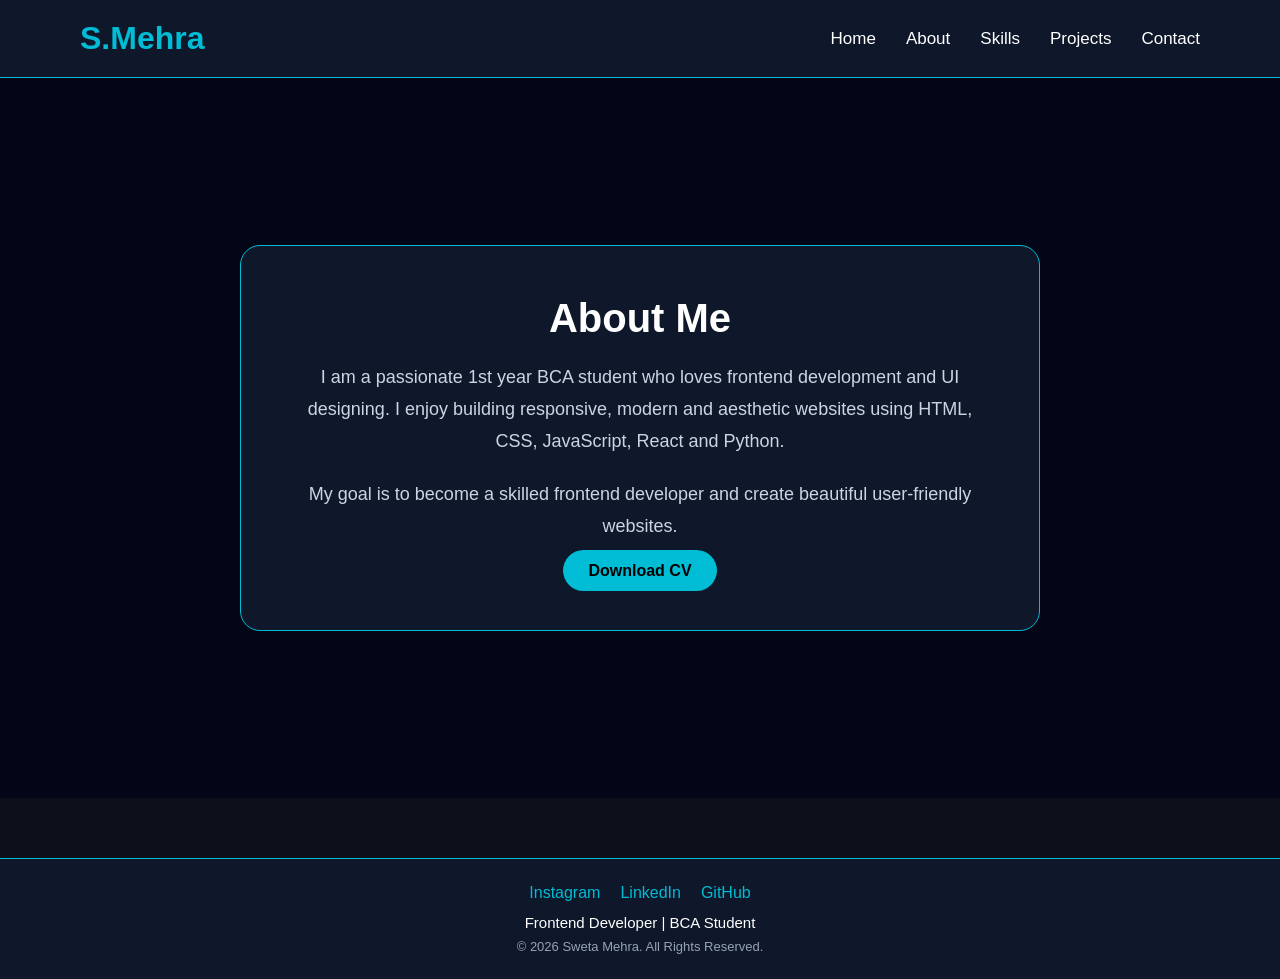
<file: about.html>
<!DOCTYPE html>
<html lang="en">
<head>
  <meta charset="UTF-8">
  <meta name="viewport" content="width=device-width, initial-scale=1.0">
  <title>About - Sweta</title>
  <link rel="stylesheet" href="style.css">
</head>
<body>

<!-- Navbar -->

<nav class="navbar">

    <h1 class="logo">S.Mehra</h1>

    <ul class="nav-links">
        <li><a href="index.html">Home</a></li>
        <li><a href="about.html">About</a></li>
        <li><a href="skills.html">Skills</a></li>
        <li><a href="projects.html">Projects</a></li>
        <li><a href="contact.html">Contact</a></li>
    </ul>

</nav>


<section class="about-page">

    <div class="about-content">

        <h2>About Me</h2>

        <p>
            I am a passionate 1st year BCA student who loves frontend
            development and UI designing. I enjoy building responsive,
            modern and aesthetic websites using HTML, CSS,
            JavaScript, React and Python.
        </p>

        <p>
            My goal is to become a skilled frontend developer
            and create beautiful user-friendly websites.
        </p>

        <a  class ="btn"href="https://www.canva.com/design/DAHCySnOXGQ/lOzrJXotXhjQP6OA3cX-qA/edit">Download CV</a>

    </div>

</section>

<!-- Footer -->

<footer class="footer">

    <div class="socials">
        <a href="https://www.instagram.com/accounts/login/?next=%2Fhostel_life_himachal_0%2F&source=omni_redirect">Instagram</a>
        <a href="https://www.linkedin.com/jobs/">LinkedIn</a>
        <a href="https://github.com/">GitHub</a>
    </div>

    <p class="footer-text">
        Frontend Developer | BCA Student
    </p>

    <p class="copyright">
        © 2026 Sweta Mehra. All Rights Reserved.
    </p>

</footer>

</body>
</html>
</file>
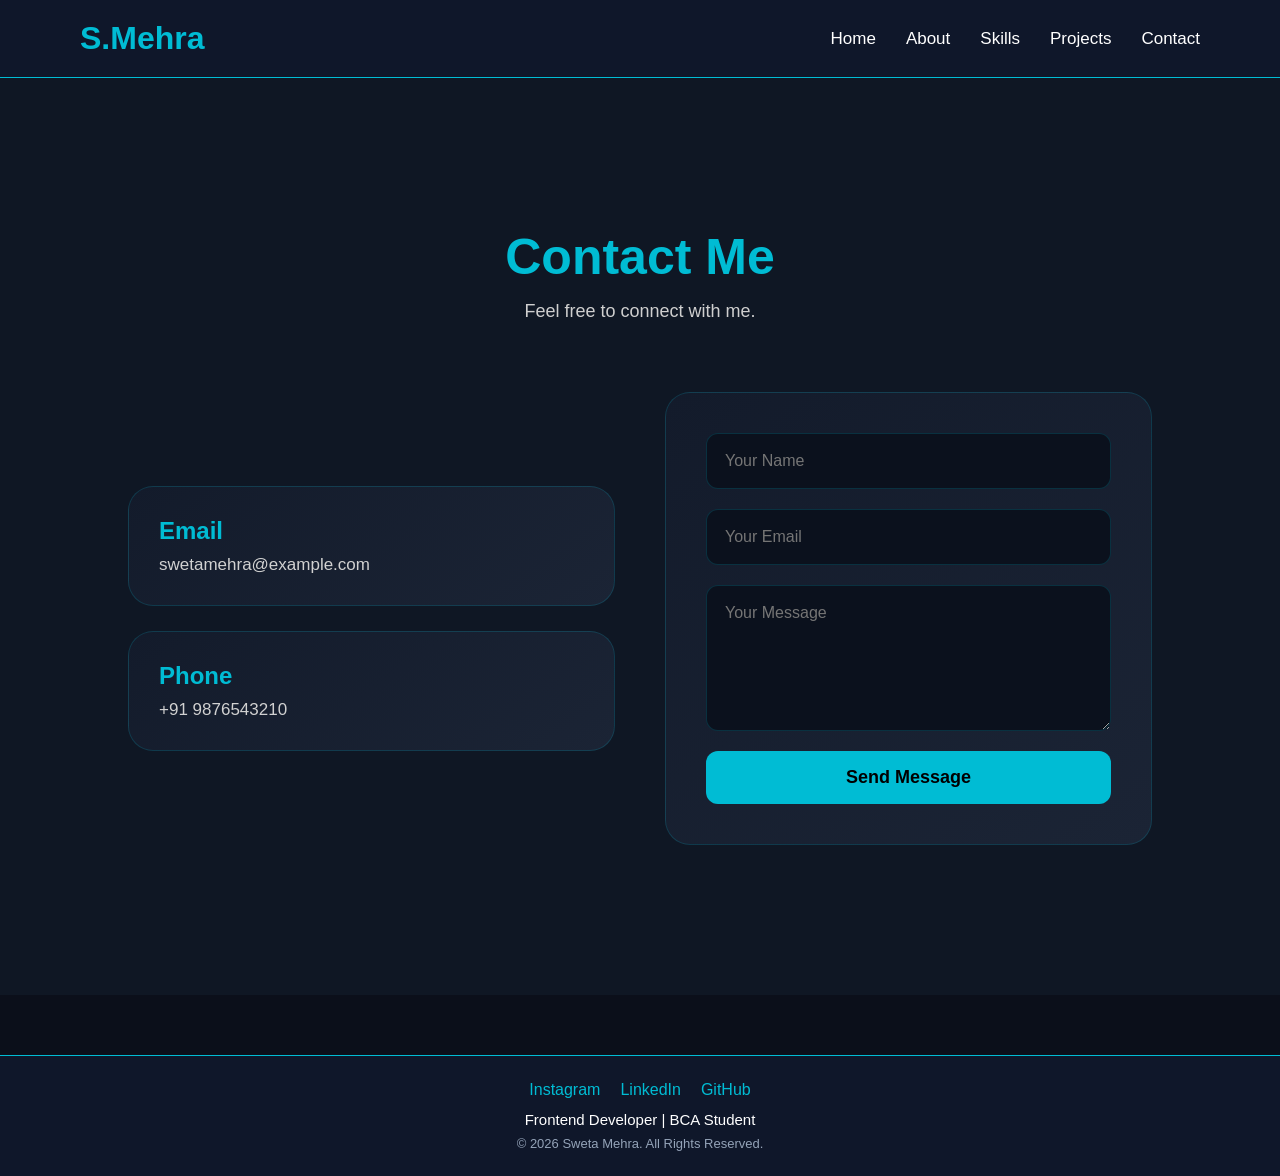
<file: contact.html>
<!DOCTYPE html>
<html lang="en">
<head>
  <meta charset="UTF-8">
  <meta name="viewport" content="width=device-width, initial-scale=1.0">
  <title>Contact - Sweta</title>
  <link rel="stylesheet" href="style.css">
</head>
<body>
<!-- Navbar -->

<nav class="navbar">

    <h1 class="logo">S.Mehra</h1>

    <ul class="nav-links">
        <li><a href="index.html">Home</a></li>
        <li><a href="about.html">About</a></li>
        <li><a href="skills.html">Skills</a></li>
        <li><a href="projects.html">Projects</a></li>
        <li><a href="contact.html">Contact</a></li>
    </ul>

</nav>

<section class="contact">

    <div class="contact-heading">

        <h2>Contact Me</h2>

        <p>
            Feel free to connect with me.
        </p>

    </div>

    <div class="contact-container">

        <div class="contact-left">

            <div class="contact-box">
                <h3>Email</h3>
                <p>swetamehra@example.com</p>
            </div>

            <div class="contact-box">
                <h3>Phone</h3>
                <p>+91 9876543210</p>
            </div>

        </div>

        <div class="contact-right">

            <form>

                <input type="text" placeholder="Your Name">

                <input type="email" placeholder="Your Email">

                <textarea rows="6" placeholder="Your Message"></textarea>

                <button type="submit">Send Message</button>

            </form>

        </div>

    </div>

</section>
<footer class="footer">

    <div class="socials">
        <a href="https://www.instagram.com/accounts/login/?next=%2Fhostel_life_himachal_0%2F&source=omni_redirect">Instagram</a>
        <a href="https://www.linkedin.com/jobs/">LinkedIn</a>
        <a href="https://github.com/">GitHub</a>
    </div>

    <p class="footer-text">
        Frontend Developer | BCA Student
    </p>

    <p class="copyright">
        © 2026 Sweta Mehra. All Rights Reserved.
    </p>

</footer>

</body>
</html>
</file>
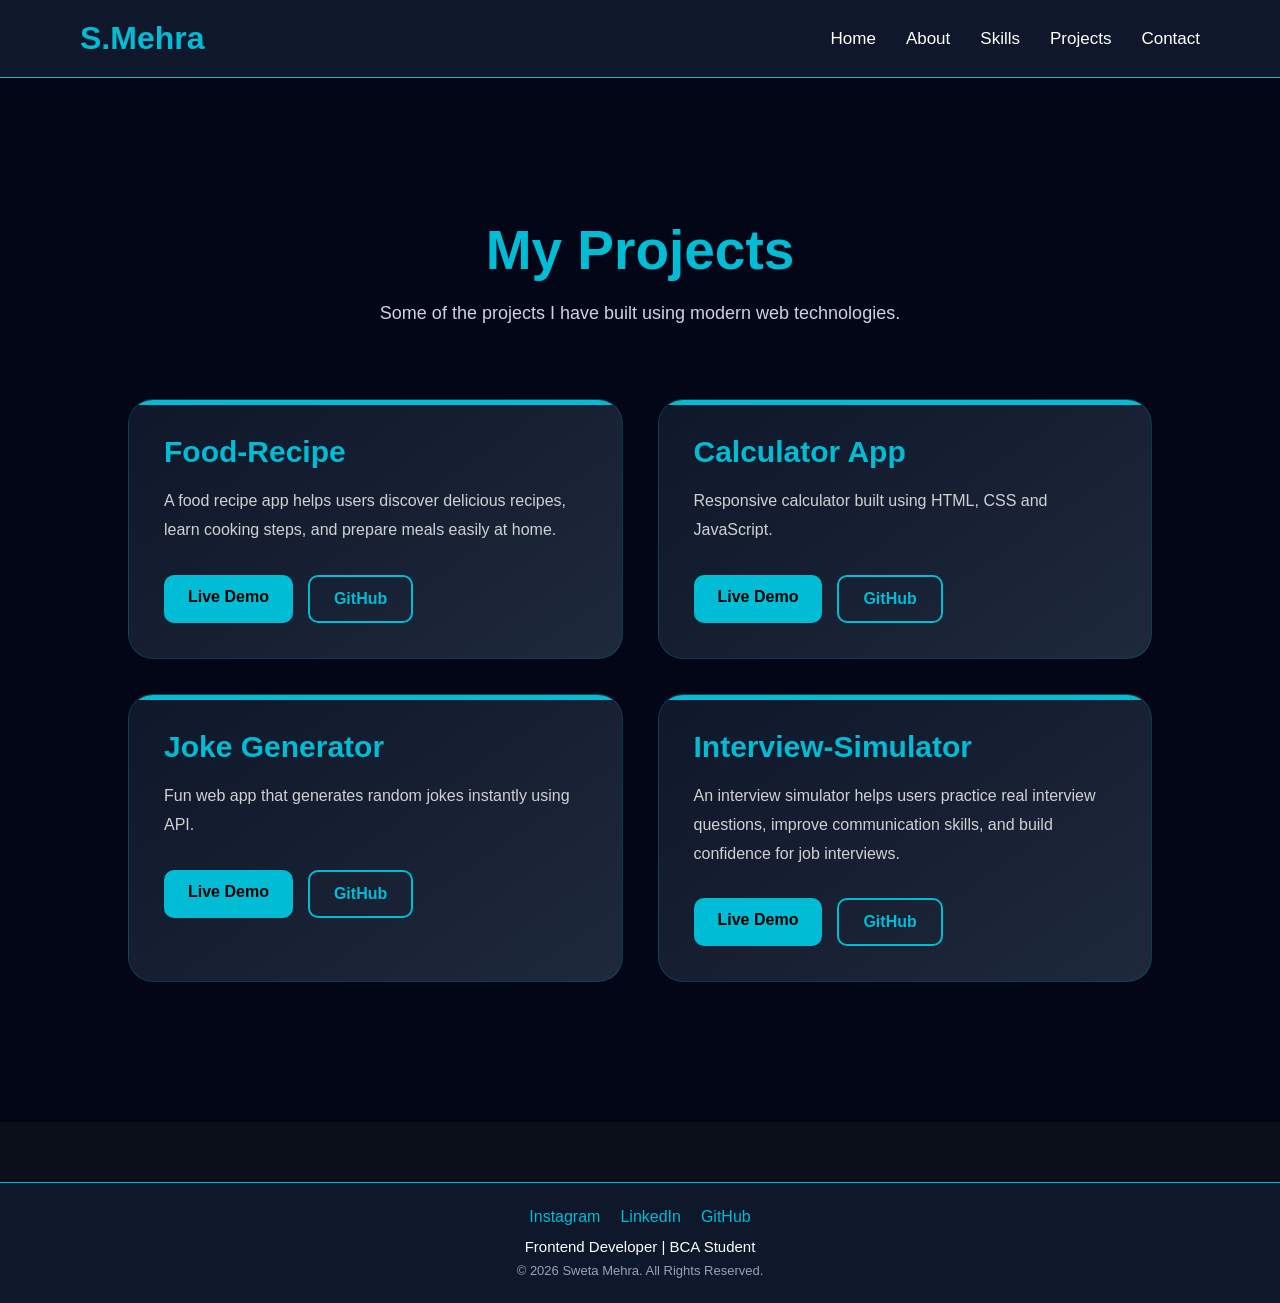
<file: projects.html>
<!DOCTYPE html>
<html lang="en">
<head>
  <meta charset="UTF-8">
  <meta name="viewport" content="width=device-width, initial-scale=1.0">
  <title>Projects - Sweta</title>
  <link rel="stylesheet" href="style.css">
</head>
<body>

<!-- Navbar -->

<nav class="navbar">

    <h1 class="logo">S.Mehra</h1>

    <ul class="nav-links">
        <li><a href="index.html">Home</a></li>
        <li><a href="about.html">About</a></li>
        <li><a href="skills.html">Skills</a></li>
        <li><a href="projects.html">Projects</a></li>
        <li><a href="contact.html">Contact</a></li>
    </ul>

</nav>

<!-- Projects Section -->

<section class="projects">

    <div class="project-heading">

        <h2>My Projects</h2>

        <p>
            Some of the projects I have built using modern web technologies.
        </p>

    </div>

    <div class="project-container">

        <!-- Project 1 -->

        <div class="project-card">

            <div class="project-content">

                <h3>Food-Recipe</h3>

                <p>
                    A food recipe app helps users discover delicious recipes, learn cooking steps, and prepare meals easily at home.
                </p>

                <div class="project-buttons">

                    <a href="https://food-recipe-ten.vercel.app/" class="live-btn">Live Demo</a>

                    <a href="https://github.com/swetamehra25-collab/FOOD-RECIPE" class="github-btn">GitHub</a>

                </div>

            </div>

        </div>

        <!-- Project 2 -->

        <div class="project-card">

            <div class="project-content">

                <h3>Calculator App</h3>

                <p>
                    Responsive calculator built using HTML, CSS and JavaScript.
                </p>

                <div class="project-buttons">

                    <a href="https://calculator-one-ochre-86.vercel.app/" class="live-btn">Live Demo</a>

                    <a href="https://github.com/swetamehra25-collab/calculator" class="github-btn">GitHub</a>

                </div>

            </div>

        </div>

        <!-- Project 3 -->

        <div class="project-card">

            <div class="project-content">

                <h3>Joke Generator</h3>

                <p>
                    Fun web app that generates random jokes instantly using API.
                </p>

                <div class="project-buttons">

                    <a href="https://ai-joke-generator-eight.vercel.app/" class="live-btn">Live Demo</a>

                    <a href="https://github.com/swetamehra25-collab/AI-joke-generator" class="github-btn">GitHub</a>

                </div>

            </div>

        </div>

        <!-- Project 4 -->

        <div class="project-card">

            <div class="project-content">

                <h3> Interview-Simulator</h3>

                <p>
                    An interview simulator helps users practice real interview questions, improve communication skills, and build confidence for job interviews.
                </p>

                <div class="project-buttons">

                    <a href="https://interview-simulator-chi.vercel.app/" class="live-btn">Live Demo</a>

                    <a href="https://github.com/swetamehra25-collab/Interview-Simulator" class="github-btn">GitHub</a>

                </div>

            </div>

        </div>

    
</section>
<footer class="footer">

    <div class="socials">
        <a href="https://www.instagram.com/accounts/login/?next=%2Fhostel_life_himachal_0%2F&source=omni_redirect">Instagram</a>
        <a href="https://www.linkedin.com/jobs/">LinkedIn</a>
        <a href="https://github.com/">GitHub</a>
    </div>

    <p class="footer-text">
        Frontend Developer | BCA Student
    </p>

    <p class="copyright">
        © 2026 Sweta Mehra. All Rights Reserved.
    </p>

</footer>

</section>

</body>
</html>
</file>
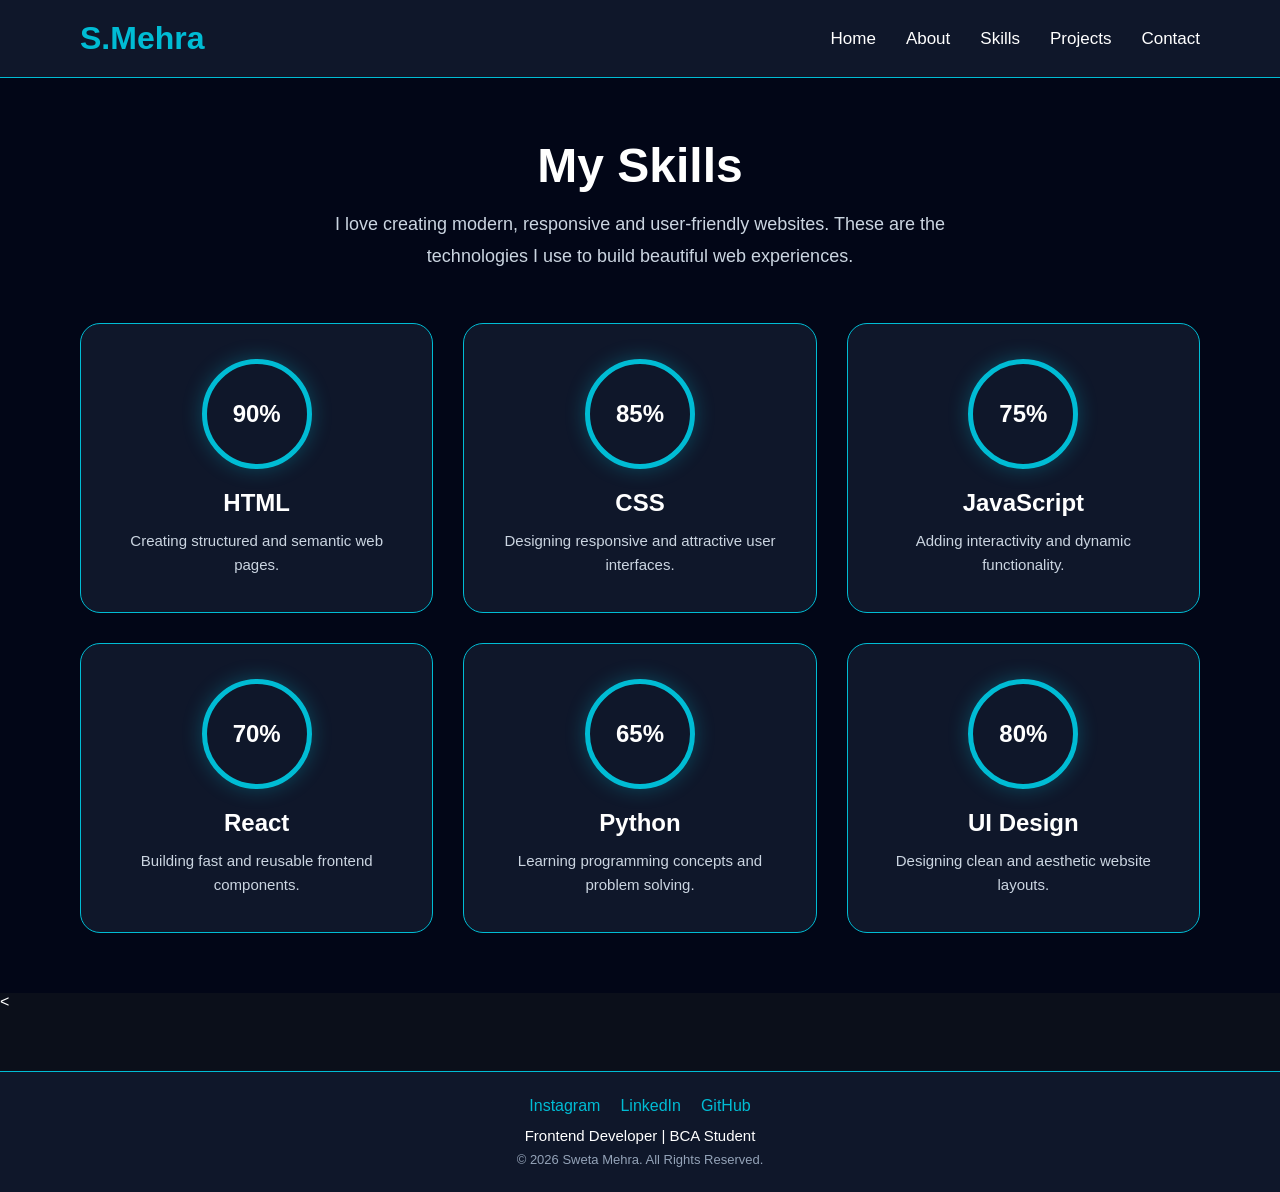
<file: skills.html>
<!DOCTYPE html>
<html lang="en">
<head>
  <meta charset="UTF-8">
  <meta name="viewport" content="width=device-width, initial-scale=1.0">
  <title>Skills - Sweta</title>
  <link rel="stylesheet" href="style.css">
</head>
<body>

<!-- Navbar -->

<nav class="navbar">

    <h1 class="logo">S.Mehra</h1>

    <ul class="nav-links">
        <li><a href="index.html">Home</a></li>
        <li><a href="about.html">About</a></li>
        <li><a href="skills.html">Skills</a></li>
        <li><a href="projects.html">Projects</a></li>
        <li><a href="contact.html">Contact</a></li>
    </ul>

</nav>

<!-- Skills Section -->

<section class="skills-page">

    <div class="skills-heading">

        <h2>My Skills</h2>

        <p>
            I love creating modern, responsive and user-friendly websites.
            These are the technologies I use to build beautiful web experiences.
        </p>

    </div>

    <div class="skills-container">

        <div class="skill-card">
            <div class="circle">90%</div>
            <h3>HTML</h3>
            <p>Creating structured and semantic web pages.</p>
        </div>

        <div class="skill-card">
            <div class="circle">85%</div>
            <h3>CSS</h3>
            <p>Designing responsive and attractive user interfaces.</p>
        </div>

        <div class="skill-card">
            <div class="circle">75%</div>
            <h3>JavaScript</h3>
            <p>Adding interactivity and dynamic functionality.</p>
        </div>

        <div class="skill-card">
            <div class="circle">70%</div>
            <h3>React</h3>
            <p>Building fast and reusable frontend components.</p>
        </div>

        <div class="skill-card">
            <div class="circle">65%</div>
            <h3>Python</h3>
            <p>Learning programming concepts and problem solving.</p>
        </div>

        <div class="skill-card">
            <div class="circle">80%</div>
            <h3>UI Design</h3>
            <p>Designing clean and aesthetic website layouts.</p>
        </div>

    </div>

</section>

<!-- Footer -->

<</section>
<footer class="footer">

    <div class="socials">
        <a href="https://www.instagram.com/accounts/login/?next=%2Fhostel_life_himachal_0%2F&source=omni_redirect">Instagram</a>
        <a href="https://www.linkedin.com/jobs/">LinkedIn</a>
        <a href="https://github.com/">GitHub</a>
    </div>

    <p class="footer-text">
        Frontend Developer | BCA Student
    </p>

    <p class="copyright">
        © 2026 Sweta Mehra. All Rights Reserved.
    </p>

</footer>

</body>
</html>
</file>
<file: style.css>
*{
    margin: 0;
    padding: 0;
    box-sizing: border-box;
    font-family: Arial, sans-serif;
    scroll-behavior: smooth;
}

body{
    background: #0b0f1a;
    color: white;
}

/* navbar */

.navbar{
    width: 100%;
    display: flex;
    justify-content: space-between;
    align-items: center;
    padding: 20px 80px;
    background-color: #0f172a;
    border-bottom: 1px solid #00bcd4;
    position: sticky;
    top: 0;
    z-index: 1000;
}

.logo{
    color: #00bcd4;
    font-size: 32px;
    font-weight: bold;
}

.nav-links{
    display: flex;
    list-style: none;
    gap: 30px;
}

.nav-links a{
    text-decoration: none;
    color: white;
    font-size: 17px;
    transition: 0.3s;
    position: relative;
}

.nav-links a:hover{
    color: #00bcd4;
}

.nav-links a::after{
    content: "";
    position: absolute;
    width: 0%;
    height: 2px;
    background-color: #00bcd4;
    left: 0;
    bottom: -5px;
    transition: 0.3s;
}

.nav-links a:hover::after{
    width: 100%;
}

/* home */

.home{
    min-height: 100vh;
    display: flex;
    justify-content: space-between;
    align-items: center;
    padding: 120px 10%;
    gap: 50px;
}

.left{
    flex: 1;
}

.left h3{
    font-size: 30px;
    margin-bottom: 10px;
}

.left h1{
    font-size: 75px;
    color: #00bcd4;
    margin-bottom: 15px;
}

.left h2{
    font-size: 38px;
    margin-bottom: 20px;
}

.left p{
    font-size: 18px;
    line-height: 1.8;
    color: #cfcfcf;
    max-width: 600px;
    margin-bottom: 35px;
}

/* buttons */

.buttons{
    display: flex;
    gap: 20px;
}

.btn,
.btn2{
    padding: 15px 35px;
    border-radius: 10px;
    text-decoration: none;
    transition: 0.3s;
    font-weight: bold;
}

.btn{
    background: #00bcd4;
    color: black;
}

.btn:hover{
    transform: translateY(-5px);
    box-shadow: 0 0 20px #00bcd4;
}

.btn2{
    border: 2px solid #00bcd4;
    color: #00bcd4;
}

.btn2:hover{
    background: #00bcd4;
    color: black;
}

/* image */

.right{
    flex: 1;
    display: flex;
    justify-content: center;
}

.right img{
    width: 370px;
    height: 370px;
    object-fit: cover;
    border-radius: 50%;
    border: 6px solid #00bcd4;
    box-shadow: 0 0 35px rgba(0,188,212,0.4);
}

/* ================= ABOUT PAGE ================= */

.about-page{
    min-height: 80vh;
    display: flex;
    justify-content: center;
    align-items: center;
    padding: 60px 20px;
    background-color: #020617;
}

.about-content{
    max-width: 800px;
    background-color: #0f172a;
    padding: 50px;
    border-radius: 20px;
    border: 1px solid #00bcd4;
    text-align: center;
}

.about-content h2{
    color: white;
    font-size: 40px;
    margin-bottom: 20px;
}

.about-content p{
    color: #cbd5e1;
    font-size: 18px;
    line-height: 1.8;
    margin-bottom: 20px;
}

.btn{
    padding: 12px 25px;
    border: none;
    background-color: #00bcd4;
    color: black;
    font-size: 16px;
    border-radius: 30px;
    cursor: pointer;
}

/* ================= SKILLS PAGE ================= */

.skills-page{
    min-height: 100vh;
    background-color: #020617;
    padding: 60px 80px;
}

.skills-heading{
    text-align: center;
    margin-bottom: 50px;
}

.skills-heading h2{
    color: white;
    font-size: 48px;
    margin-bottom: 15px;
}

.skills-heading p{
    color: #cbd5e1;
    font-size: 18px;
    max-width: 700px;
    margin: auto;
    line-height: 1.8;
}

.skills-container{
    display: grid;
    grid-template-columns: repeat(3,1fr);
    gap: 30px;
}

.skill-card{
    background-color: #0f172a;
    border: 1px solid #00bcd4;
    border-radius: 20px;
    padding: 35px 25px;
    text-align: center;
    transition: 0.3s;
}

.skill-card:hover{
    transform: translateY(-8px);
    box-shadow: 0 0 20px rgba(0,188,212,0.4);
}

.circle{
    width: 110px;
    height: 110px;
    border: 5px solid #00bcd4;
    border-radius: 50%;
    display: flex;
    justify-content: center;
    align-items: center;
    margin: auto;
    margin-bottom: 20px;
    color: white;
    font-size: 24px;
    font-weight: bold;
    box-shadow: 0 0 20px rgba(0,188,212,0.3);
}

.skill-card h3{
    color: white;
    font-size: 24px;
    margin-bottom: 12px;
}

.skill-card p{
    color: #cbd5e1;
    line-height: 1.6;
    font-size: 15px;
}

/* ================= PROJECTS ================= */

.projects{
    min-height: 100vh;
    padding: 140px 10%;
    background: #020617;
}

.project-heading{
    text-align: center;
    margin-bottom: 70px;
}

.project-heading h2{
    font-size: 55px;
    color: #00bcd4;
    margin-bottom: 15px;
}

.project-heading p{
    color: #cbd5e1;
    font-size: 18px;
    line-height: 1.8;
}

.project-container{
    display: grid;
    grid-template-columns: repeat(2,1fr);
    gap: 35px;
}

.project-card{
    background: linear-gradient(145deg,#0f172a,#1e293b);
    border: 1px solid #00bcd430;
    border-radius: 25px;
    overflow: hidden;
    transition: 0.4s;
    position: relative;
}

.project-card::before{
    content: "";
    position: absolute;
    width: 100%;
    height: 5px;
    background: #00bcd4;
    top: 0;
    left: 0;
}

.project-card:hover{
    transform: translateY(-10px);
    box-shadow: 0 0 25px rgba(0,188,212,0.4);
}

.project-content{
    padding: 35px;
}

.project-content h3{
    color: #00bcd4;
    font-size: 30px;
    margin-bottom: 18px;
}

.project-content p{
    color: #d1d1d1;
    line-height: 1.8;
    margin-bottom: 30px;
    font-size: 16px;
}

.project-buttons{
    display: flex;
    gap: 15px;
    flex-wrap: wrap;
}

.live-btn,
.github-btn{
    text-decoration: none;
    padding: 13px 24px;
    border-radius: 10px;
    font-weight: bold;
    transition: 0.3s;
}

.live-btn{
    background: #00bcd4;
    color: black;
}

.live-btn:hover{
    transform: translateY(-3px);
    box-shadow: 0 0 20px #00bcd4;
}

.github-btn{
    border: 2px solid #00bcd4;
    color: #00bcd4;
}

.github-btn:hover{
    background: #00bcd4;
    color: black;
}

/* ================= CONTACT ================= */

.contact{
    padding: 150px 10%;
    background: #0f1724;
}

.contact-heading{
    text-align: center;
    margin-bottom: 70px;
}

.contact-heading h2{
    font-size: 50px;
    color: #00bcd4;
    margin-bottom: 15px;
}

.contact-heading p{
    color: #cfcfcf;
    font-size: 18px;
}

.contact-container{
    display: grid;
    grid-template-columns: 1fr 1fr;
    gap: 50px;
    align-items: center;
}

.contact-left{
    display: flex;
    flex-direction: column;
    gap: 25px;
}

.contact-box,
.contact-right{
    background: linear-gradient(145deg,#131b2b,#1b2435);
    border-radius: 25px;
    border: 1px solid #00bcd430;
}

.contact-box{
    padding: 30px;
    transition: 0.3s;
}

.contact-box:hover{
    transform: translateY(-8px);
    box-shadow: 0 0 25px rgba(0,188,212,0.3);
}

.contact-box h3{
    color: #00bcd4;
    margin-bottom: 10px;
    font-size: 24px;
}

.contact-box p{
    color: #d1d1d1;
    font-size: 17px;
}

.contact-right{
    padding: 40px;
}

.contact-right form{
    display: flex;
    flex-direction: column;
    gap: 20px;
}

.contact-right input,
.contact-right textarea{
    width: 100%;
    padding: 18px;
    background: #0b111d;
    border: 1px solid #00bcd430;
    border-radius: 12px;
    outline: none;
    color: white;
    font-size: 16px;
}

.contact-right input:focus,
.contact-right textarea:focus{
    border-color: #00bcd4;
}

.contact-right button{
    background: #00bcd4;
    color: black;
    padding: 16px;
    border: none;
    border-radius: 12px;
    font-size: 18px;
    font-weight: bold;
    cursor: pointer;
    transition: 0.3s;
}

.contact-right button:hover{
    transform: translateY(-3px);
    box-shadow: 0 0 20px #00bcd4;
}

/* ================= FOOTER ================= */

.footer{
    background-color: #0f172a;
    padding: 25px 10px;
    text-align: center;
    margin-top: 60px;
    border-top: 1px solid #00bcd4;
}

.socials{
    display: flex;
    justify-content: center;
    gap: 20px;
    margin-bottom: 12px;
}

.socials a{
    text-decoration: none;
    color: #00bcd4;
    font-size: 16px;
    transition: 0.3s;
}

.socials a:hover{
    color: white;
}

.footer-text{
    color: white;
    font-size: 15px;
    margin-bottom: 8px;
}

.copyright{
    color: #94a3b8;
    font-size: 13px;
}

/* ================= RESPONSIVE ================= */

@media(max-width:950px){

    .home{
        flex-direction: column-reverse;
        text-align: center;
    }

    .buttons{
        justify-content: center;
    }

    .left p{
        margin: auto auto 30px;
    }

    .left h1{
        font-size: 55px;
    }

    .right img{
        width: 300px;
        height: 300px;
    }

    .contact-container{
        grid-template-columns: 1fr;
    }

    .skills-container,
    .project-container{
        grid-template-columns: 1fr;
    }
}

@media(max-width:768px){

    .navbar{
        padding: 20px;
        flex-direction: column;
        gap: 15px;
    }

    .nav-links{
        gap: 15px;
        flex-wrap: wrap;
        justify-content: center;
    }

    .left h1{
        font-size: 45px;
    }

    .left h2{
        font-size: 28px;
    }

    .skills-page,
    .projects,
    .contact{
        padding: 120px 5%;
    }

    .skills-heading h2,
    .project-heading h2,
    .contact-heading h2,
    .about-content h2{
        font-size: 40px;
    }

    .project-buttons{
        flex-direction: column;
    }

    .circle{
        width: 90px;
        height: 90px;
        font-size: 22px;
    }
}
</file>
